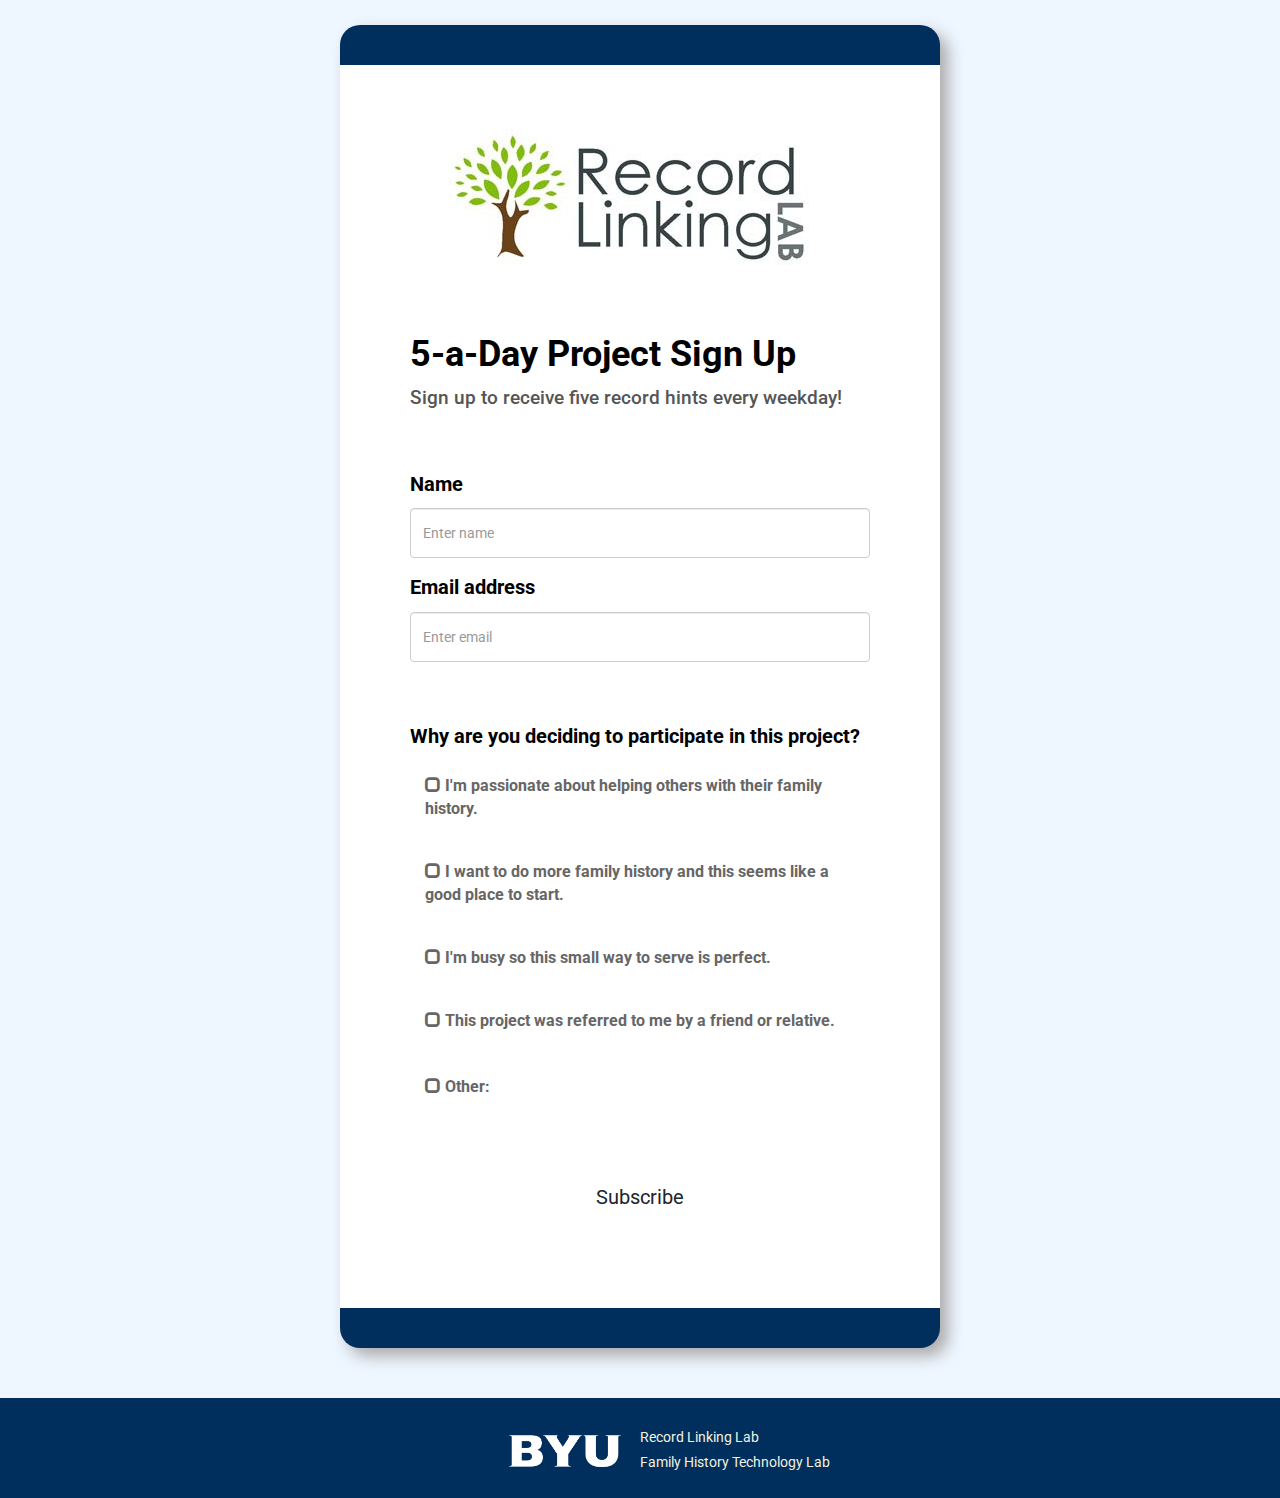
<file: index.html>
<!DOCTYPE html>
<html lang="en">
<head>
    <meta charset="UTF-8">
    <title>5-a-Day Project Sign Up</title>
    <link rel="stylesheet" href="https://cdn.jsdelivr.net/npm/bootstrap@4.3.1/dist/css/bootstrap.min.css" integrity="sha384-ggOyR0iXCbMQv3Xipma34MD+dH/1fQ784/j6cY/iJTQUOhcWr7x9JvoRxT2MZw1T" crossorigin="anonymous">
    <link rel="stylesheet" href="https://maxcdn.bootstrapcdn.com/bootstrap/3.4.0/css/bootstrap.min.css">
    <script src="https://ajax.googleapis.com/ajax/libs/jquery/3.6.0/jquery.min.js"></script>
    <script src="https://maxcdn.bootstrapcdn.com/bootstrap/3.4.0/js/bootstrap.min.js"></script>
    <link rel="stylesheet" href="styles.css">
    <link rel="icon" type="image/x-icon" href="images/favicon.ico">
    <link href='https://fonts.googleapis.com/css?family=Roboto' rel='stylesheet'>
    <link href='https://fonts.googleapis.com/css?family=Arimo' rel='stylesheet'>
</head>
<body>
<div class="container">
    <form>

        <center class="img-holder"><a href="https://rll.byu.edu/" target="_blank"><img src="images/download.jpeg"></a></center>
        <h1>5-a-Day Project Sign Up</h1>
        <h4>Sign up to receive five record hints every weekday!</h4>
        <div class="form-group">
            <div class="form-group">
                <label class="form-label" for="inputName">Name</label>
                <input type="text" class="form-control" id="inputName" placeholder="Enter name" required>
            </div>
            <label class="form-label" for="inputEmail">Email address</label>
            <input type="email" class="form-control" id="inputEmail" aria-describedby="emailHelp" placeholder="Enter email" required>
        </div>
        <div class="form-group" id="inputWhy">
            <label class="form-label">Why are you deciding to participate in this project?</label>
            <label class="form-check option" for="check1">
                <input type="checkbox" class="form-check-input" id="check1" name="why" value="I'm passionate about helping others with their family history">
                <span class="glyphicon glyphicon-unchecked"></span>
                I'm passionate about helping others with their family history.
            </label>
            <label class="form-check option" for="check2">
                <input type="checkbox" class="form-check-input" id="check2" name="why" value="I want to do more family history and this seems like a good place to start">
                <span class="glyphicon glyphicon-unchecked"></span>
                I want to do more family history and this seems like a good place to start.
            </label>
            <label class="form-check option" for="check3">
                <span class="glyphicon glyphicon-unchecked"></span>
                I'm busy so this small way to serve is perfect.
                <input type="checkbox" class="form-check-input" id="check3" name="why" value="I'm busy so this small way to serve is perfect">
            </label>
            <label class="form-check option" for="check4">
                <input type="checkbox" class="form-check-input" id="check4" name="why" value="This project was referred to me by a friend or relative">
                <span class="glyphicon glyphicon-unchecked"></span>
                This project was referred to me by a friend or relative.
            </label>
            <label class="form-check form-inline option" for="check5">
                <span>
                    <span class="glyphicon glyphicon-unchecked"></span>
                    Other:
                </span>
                <input class="form-control" id="inputOther">
                <input type="checkbox" class="form-check-input" name="why" id="check5">
            </label>
            <center><button id="subscribe-btn" type="submit" class="btn btn-light">Subscribe</button></center>
            <p class="text-danger" id="error-text">An error occurred. Please try again later.</p>
            <center><div class="loader"></div></center>
        </div>
    </form>
</div>
<footer>
    <div class="flex-left">
      <a href="https://www.byu.edu/" target="_blank"><img src="images/byuLogo.png"></a>
    </div>
    <div class="flex-right">
      <div><a href="https://rll.byu.edu/" target="_blank">Record Linking Lab</a></div>
      <div><a href="https://familytech.byu.edu/" target="_blank">Family History Technology Lab</a></div>
    </div>
</footer>
<script src="script.js"></script>
</html>
</file>
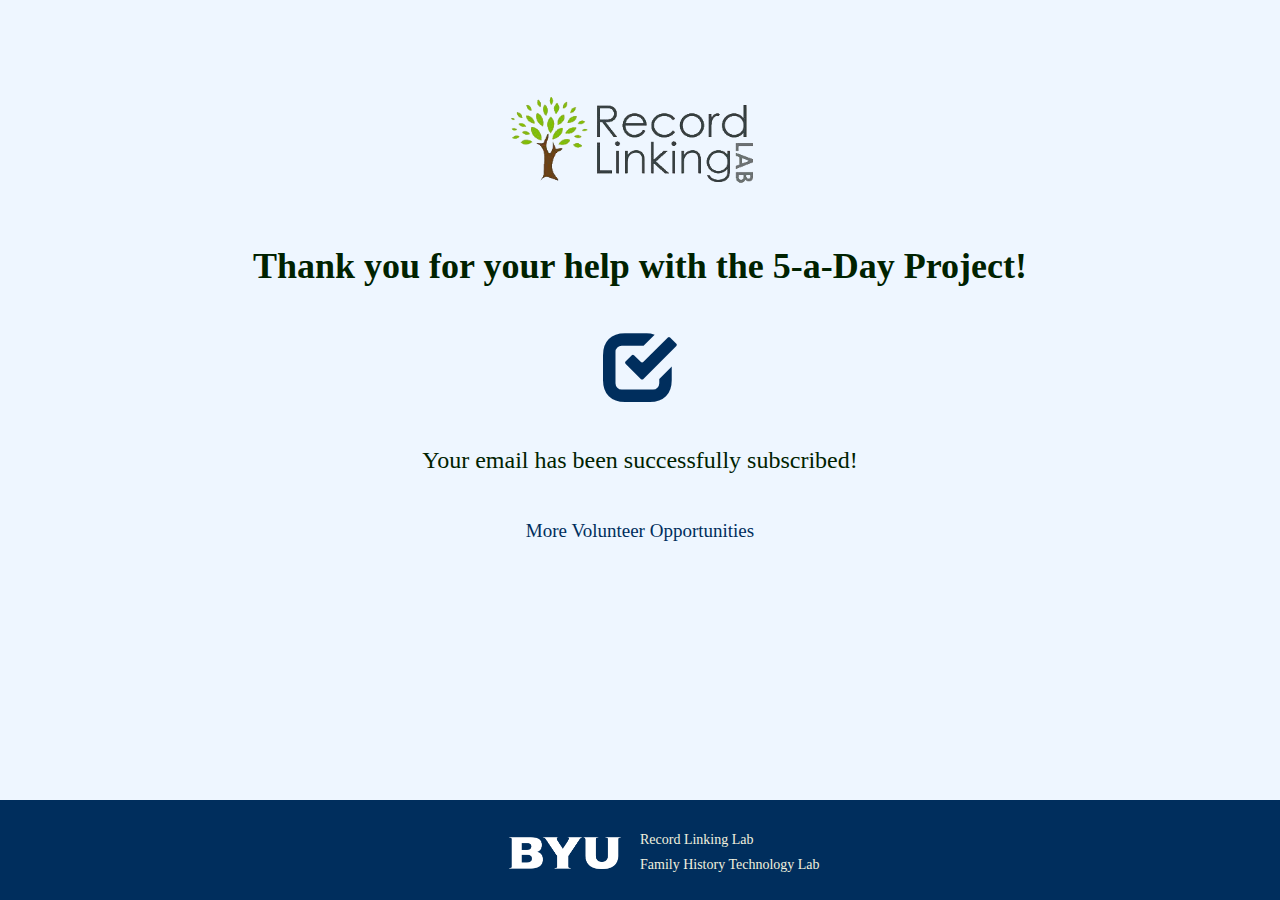
<file: success.html>
<!DOCTYPE html>
<html lang="en">
<head>
    <meta charset="UTF-8">
    <title>5-a-Day Project Sign Up</title>
    <link rel="stylesheet" href="https://cdn.jsdelivr.net/npm/bootstrap@4.3.1/dist/css/bootstrap.min.css" integrity="sha384-ggOyR0iXCbMQv3Xipma34MD+dH/1fQ784/j6cY/iJTQUOhcWr7x9JvoRxT2MZw1T" crossorigin="anonymous">
    <link rel="stylesheet" href="https://maxcdn.bootstrapcdn.com/bootstrap/3.4.0/css/bootstrap.min.css">
    <script src="https://ajax.googleapis.com/ajax/libs/jquery/3.6.0/jquery.min.js"></script>
    <script src="https://maxcdn.bootstrapcdn.com/bootstrap/3.4.0/js/bootstrap.min.js"></script>
    <link rel="stylesheet" href="styles.css">
    <link rel="icon" type="image/x-icon" href="images/favicon.ico">
    <link href='https://fonts.googleapis.com/css?family=Alata' rel='stylesheet'>
    <link href='https://fonts.googleapis.com/css?family=Arimo' rel='stylesheet'>
</head>
<body>

    <div class="success-message-container">
      <div class="success-message">
        <a href="https://rll.byu.edu/" target="_blank"><img src="images/download.png"></a>
        <h1>Thank you for your help with the 5-a-Day Project!<h1>
        <span class="glyphicon glyphicon-check" id="success-check"></span>
        <h3>Your email has been successfully subscribed!</h3>
        <h4><a href="https://rll.byu.edu/volunteer">More Volunteer Opportunities</a></h4>
      </div>
    </div>
    <footer>
        <div class="flex-left">
          <a href="https://www.byu.edu/" target="_blank"><img src="images/byuLogo.png"></a>
        </div>
        <div class="flex-right">
          <div><a href="https://rll.byu.edu/" target="_blank">Record Linking Lab</a></div>
          <div><a href="https://familytech.byu.edu/" target="_blank">Family History Technology Lab</a></div>
        </div>
    </footer>
</body>
<script src="script.js"></script>
</html>
</file>
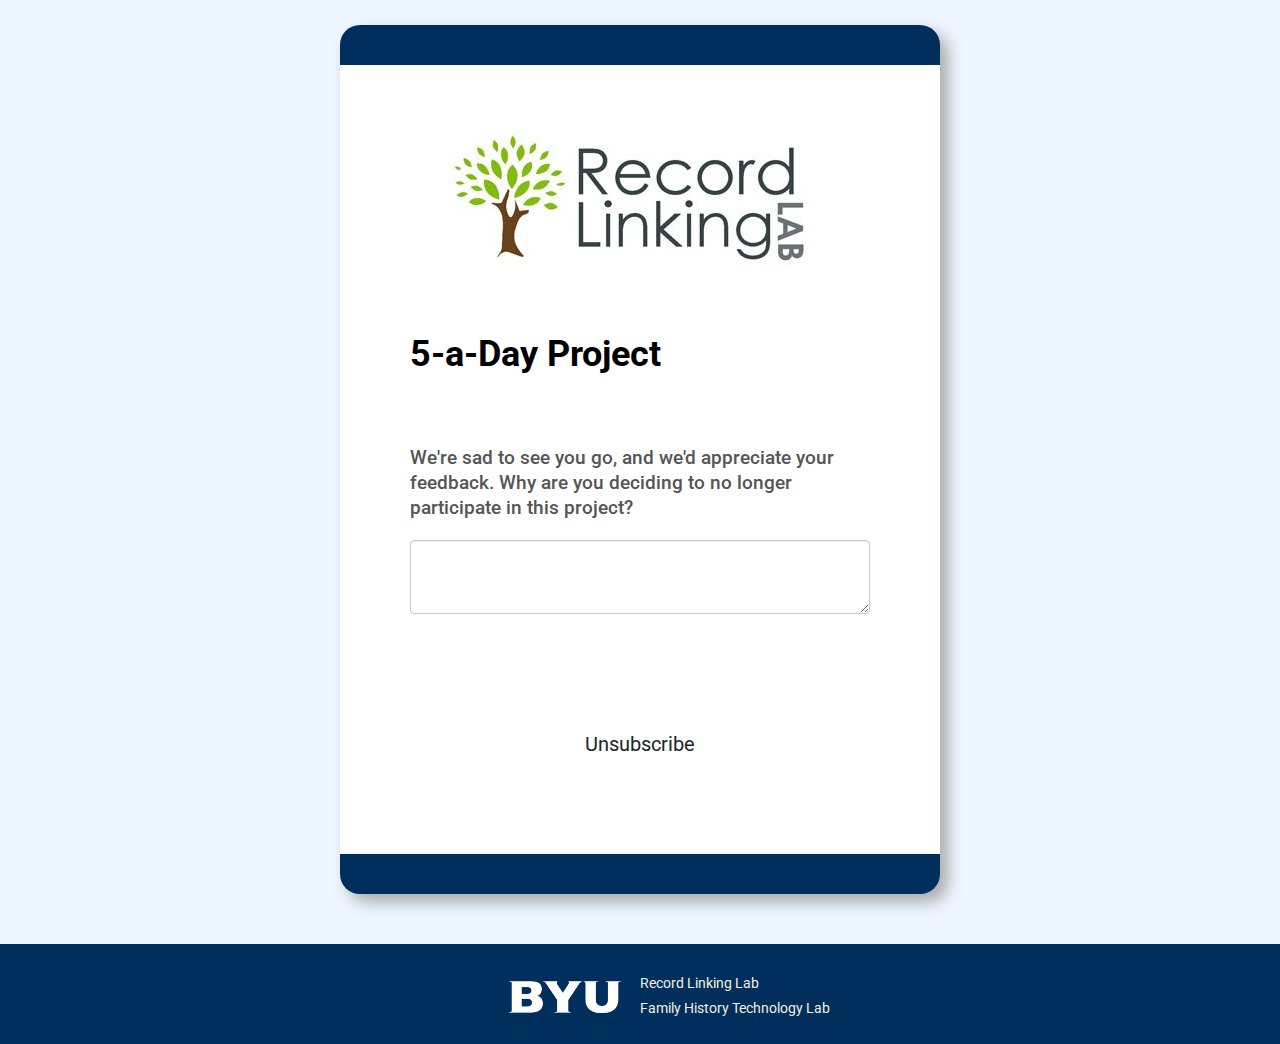
<file: unsubscribe-form.html>
<!DOCTYPE html>
<html lang="en">
<head>
    <meta charset="UTF-8">
    <title>5-a-Day Project - Unsubscribe</title>
    <link rel="stylesheet" href="https://cdn.jsdelivr.net/npm/bootstrap@4.3.1/dist/css/bootstrap.min.css" integrity="sha384-ggOyR0iXCbMQv3Xipma34MD+dH/1fQ784/j6cY/iJTQUOhcWr7x9JvoRxT2MZw1T" crossorigin="anonymous">
    <link rel="stylesheet" href="https://maxcdn.bootstrapcdn.com/bootstrap/3.4.0/css/bootstrap.min.css">
    <script src="https://ajax.googleapis.com/ajax/libs/jquery/3.6.0/jquery.min.js"></script>
    <script src="https://maxcdn.bootstrapcdn.com/bootstrap/3.4.0/js/bootstrap.min.js"></script>
    <link rel="stylesheet" href="styles.css">
    <link rel="icon" type="image/x-icon" href="images/favicon.ico">
    <link href='https://fonts.googleapis.com/css?family=Roboto' rel='stylesheet'>
</head>
<body>
<div class="container">
    <form>

        <center class="img-holder"><a href="https://rll.byu.edu/" target="_blank"><img src="images/download.jpeg"></a></center>
        <h1>5-a-Day Project</h1>
        <div class="form-group">
            <div class="form-group">
                <label class="form-label" for="inputReason"><h4>We're sad to see you go, and we'd appreciate your feedback. Why are you deciding to no longer participate in this project?</h4></label>
                <!-- <input type="textarea" class="form-control" id="inputReason" placeholder=""> -->
                <textarea class="form-control" id="inputReason" rows="3"></textarea>
            </div>
        </div>
        <div class="form-group" id="inputWhy">
            <center><button id="subscribe-btn" type="submit" class="btn btn-light">Unsubscribe</button></center>
            <p class="text-danger" id="error-text">An error occurred. Please try again later.</p>
            <center><div class="loader"></div></center>
        </div>
    </form>
</div>
<footer>
    <div class="flex-left">
      <a href="https://www.byu.edu/" target="_blank"><img src="images/byuLogo.png"></a>
    </div>
    <div class="flex-right">
      <div><a href="https://rll.byu.edu/" target="_blank">Record Linking Lab</a></div>
      <div><a href="https://familytech.byu.edu/" target="_blank">Family History Technology Lab</a></div>
    </div>
</footer>
<script src="unsubscribe.js"></script>
</html>
</file>
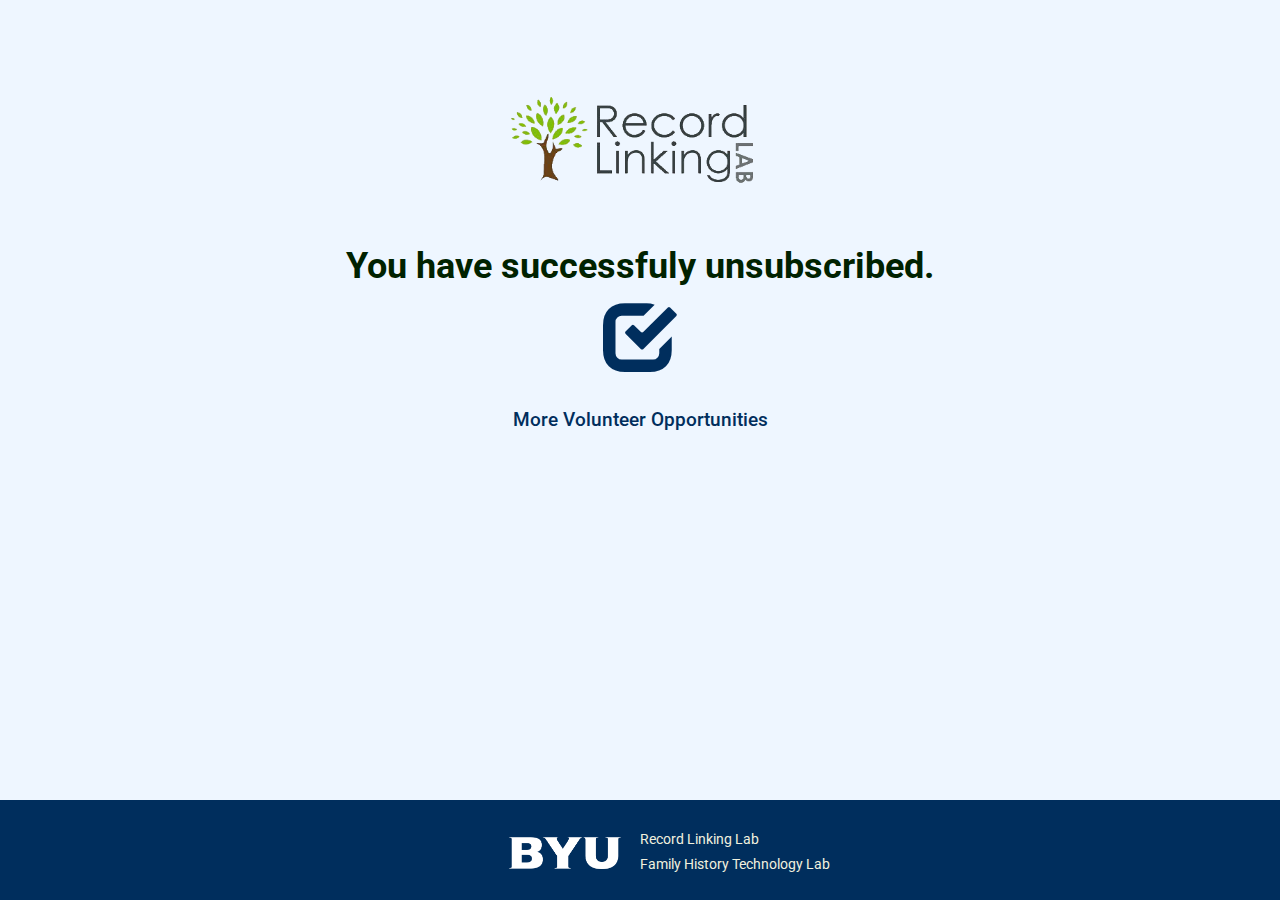
<file: unsubscribed.html>
<!DOCTYPE html>
<html lang="en">
<head>
    <meta charset="UTF-8">
    <title>5-a-Day Project</title>
    <link rel="stylesheet" href="https://cdn.jsdelivr.net/npm/bootstrap@4.3.1/dist/css/bootstrap.min.css" integrity="sha384-ggOyR0iXCbMQv3Xipma34MD+dH/1fQ784/j6cY/iJTQUOhcWr7x9JvoRxT2MZw1T" crossorigin="anonymous">
    <link rel="stylesheet" href="https://maxcdn.bootstrapcdn.com/bootstrap/3.4.0/css/bootstrap.min.css">
    <script src="https://ajax.googleapis.com/ajax/libs/jquery/3.6.0/jquery.min.js"></script>
    <script src="https://maxcdn.bootstrapcdn.com/bootstrap/3.4.0/js/bootstrap.min.js"></script>
    <link rel="stylesheet" href="styles.css">
    <link rel="icon" type="image/x-icon" href="images/favicon.ico">
    <link href='https://fonts.googleapis.com/css?family=Roboto' rel='stylesheet'>
</head>
<body>

    <div class="success-message-container">
      <div class="success-message">
        <a href="https://rll.byu.edu/" target="_blank"><img src="images/download.png"></a>
        <h1>You have successfuly unsubscribed.</h1>
        <span class="glyphicon glyphicon-check" id="success-check"></span>
        <h4><a href="https://rll.byu.edu/volunteer">More Volunteer Opportunities</a></h4>
      </div>
    </div>
    <footer>
        <div class="flex-left">
          <a href="https://www.byu.edu/" target="_blank"><img src="images/byuLogo.png"></a>
        </div>
        <div class="flex-right">
          <div><a href="https://rll.byu.edu/" target="_blank">Record Linking Lab</a></div>
          <div><a href="https://familytech.byu.edu/" target="_blank">Family History Technology Lab</a></div>
        </div>
    </footer>
</body>
</html>
</file>
<file: styles.css>
body {
    background-color: rgb(238 246 255);
    color: black;
    /* font-family: 'Alata'; */
    font-family: 'Roboto', "Helvetica Neue", 'sans-serif';
    display: flex;
    min-height: 100vh;
    flex-direction: column;
    justify-content: space-between;
}

h4, input, footer, .form-check, .form-label {
    /* font-family: 'Arimo' */
}

.img-holder {
    background-color: white;
    width: 100%!important;
}

img {
    max-width: 100%;
    height: auto;
}

h1 {
    font-size: 36px;
    margin-bottom: 10px;
    margin-top: 40px;
    font-weight: bold;
}
/* h1 {
  font-size: 36px;
  margin-top: -91px;
  margin-bottom: 30px;
  color: white;
  text-align: center;
} */

h4 {
    font-size: 19px;
    line-height: 25px;
    color: #555;
    /* margin-bottom: 60px; */
}

form {
    margin-left: auto;
    margin-right: auto;
    background-color: white;
    padding: 40px 30px;
    max-width: 600px;
    border-top: solid 40px #002E5D;
    border-bottom: solid 40px #002E5D;
    margin-top: 25px;
    margin-bottom: 50px;
    box-shadow: 8px 8px 16px #aaa;
    border-radius: 20px;
}

@media screen and (min-width: 768px) {
  form {
    padding: 40px 70px;
  }
}

.form-group {
    margin-top: 60px;
}

.form-label {
    /* font-family: 'Alata'!important; */
    margin-bottom: 10px;
     font-size: 20px!important;
}

.form-control {
    /* border-radius: 0px!important; */
    /* border: none!important; */
    height: 50px;
}

.form-inline .form-control {
    box-shadow: none!important;
    margin-left: 10px;
    width: 75%;
    height: 30px!important;
    border: none!important;
    border-radius: 0px;
    /* overflow: auto; */
}

@media screen and (max-width: 767px) {
  .form-inline .form-control {
      width: 60%;
  }
}

.form-check {
    font-size: 16px;
    transition: 0.2s;
    background-color: white;
    margin-bottom: 10px;
    padding: 15px 15px;
    color: #666;
    user-select: none;
    border-radius: 8px;
}

.form-check:hover {
    background-color: #efefef;
    cursor: pointer;
    color: #444;
}

.form-check-input {
    opacity: 0%!important;
}

.active  {
    background-color: #002E5D!important;
    color: white;
}

.active:hover {
    background-color: #103A6D!important;
    color: white!important;
}

button {
    /* color: white!important; */
    /* border-radius: 0%!important; */
    padding: 16px!important;
    font-size: 20px!important;
    margin-top: 40px;

}

.btn-light {
  background-color: white;
  border: none!important;
  border-radius: 7px;
  /* transition: 0.4s!important; */
}

.btn-light:hover {
  background-color: #efefef;
}

button:focus {
    outline: none!important;
}

.success-message-container {
  width: 100%;
  /* height: 90vh; */
  text-align: center;
  margin-top: 40px;
}

.success-message {
  color: #020;
  /* background-color: white; */
  width: 80%;
  /* height: 80%; */
  margin-left: auto;
  margin-right: auto;
  padding: 35px;
  /* margin-bottom: 100px; */
}

.success-message img {
  max-width: 300px;
  height: auto;
}

.success-message h3 {
  margin-bottom: 45px;
}

.success-message a {
  color: #002E5D;
}

.success-message a:hover {
  color: #103A6D;
}

#success-check {
  font-size: 75px;
  color: #002E5D;
  margin-bottom: 25px;
}

footer {
    background-color: #002E5D;
    padding: 20px;
    display: flex;
}

.flex-left, .flex-right {
  flex: 1;
  float: right;
}

.flex-left img {
  float: right;
}

.flex-right {
  padding-top: 7px;
  line-height: 25px;
}

footer img {
  max-width: 150px;
  height: auto;
}

footer a {
    color: #f1f1df!important;
}

#error-text {
  text-align: center;
  display: none;
}

.loader {
  margin-top: 15px;
  margin-bottom: -35px;
  border: 6px solid #f3f3f3;
  border-top: 6px solid #002E5D;
  border-radius: 50%;
  width: 45px;
  height: 45px;
  animation: spin 1.5s linear infinite;
  opacity: 0;
}

@keyframes spin {
  0% { transform: rotate(0deg); }
  100% { transform: rotate(360deg); }
}
</file>
